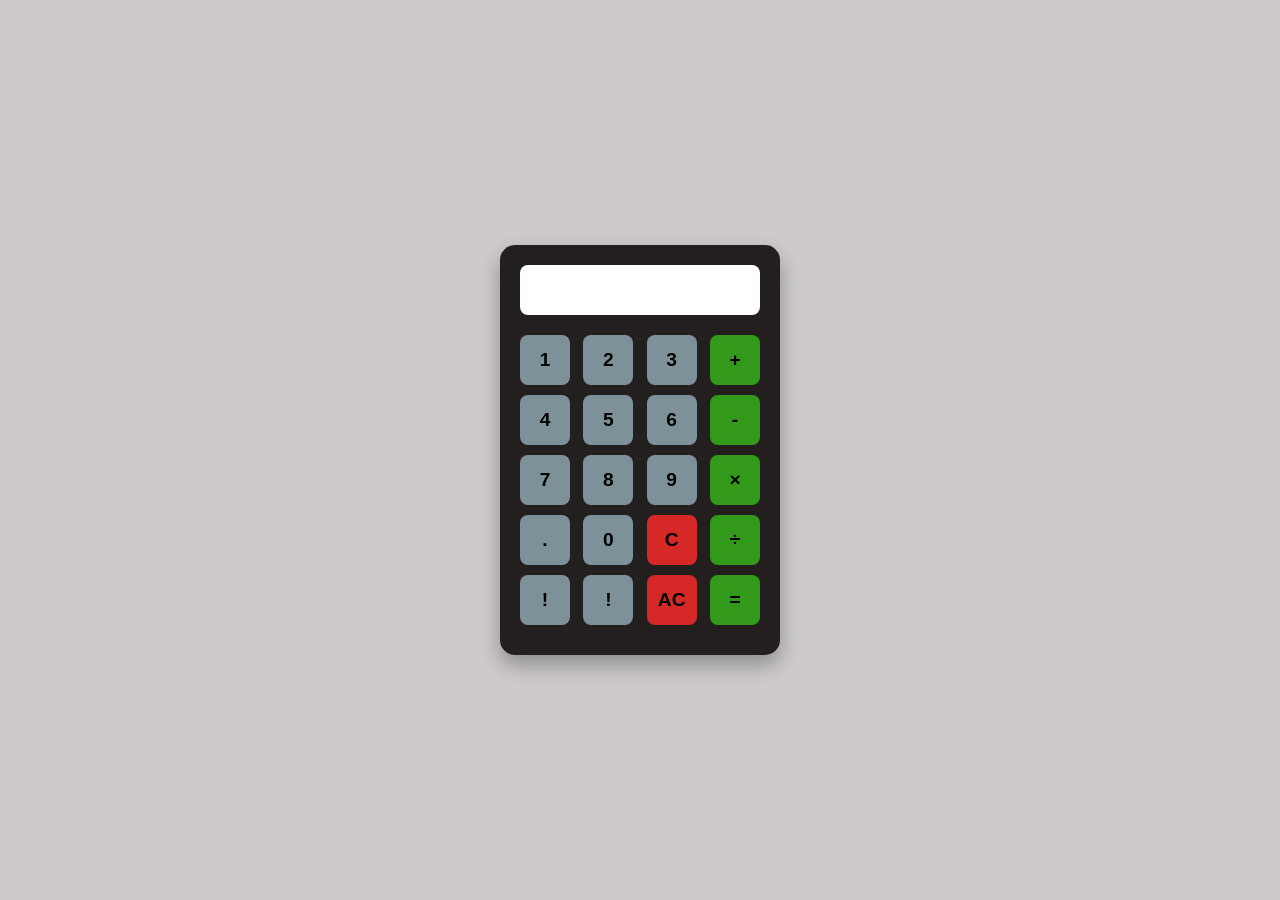
<file: Calculator/index.html>
<!DOCTYPE html>
<html lang="en">
<head>
    <meta charset="UTF-8">
    <meta name="viewport" content="width=device-width, initial-scale=1.0">
    <title>JS Practice</title>
    <link rel="stylesheet" href="style.css">
</head>
<body>
    <div id="cal" class="calContainer">
        <div class="outputArea">
            <h3 id="outputH3"></h3>
        </div>
        <div class="button-row">
            <button id="oneBtn" class="btns">1</button>
            <button id="twoBtn" class="btns">2</button>
            <button id="threeBtn" class="btns">3</button>
            <button id="plusBtn" class="btns">+</button>
        </div>
        <div class="button-row">
            <button id="fourBtn" class="btns">4</button>
            <button id="fiveBtn" class="btns">5</button>
            <button id="sixBtn" class="btns">6</button>
            <button id="minusBtn" class="btns">-</button>
        </div>
        <div class="button-row">
            <button id="sevenBtn" class="btns">7</button>
            <button id="eightBtn" class="btns">8</button>
            <button id="nineBtn" class="btns">9</button>
            <button id="multiplyBtn" class="btns">×</button>
        </div>
        <div class="button-row">
            <button id="dotBtn" class="btns">.</button>
            <button id="zeroBtn" class="btns">0</button>
            <button id="clearBtn" class="btns">C</button>
            <button id="divideBtn" class="btns">÷</button>
        </div>
        <div class="button-row">
            <button class="btns">!</button>
            <button class="btns">!</button>
            <button id="allClearBtn" class="btns">AC</button>
            <button id="equalBtn" class="btns">=</button>
        </div>
    </div>
    <script src="index.js"></script>
</body>
</html>
</file>
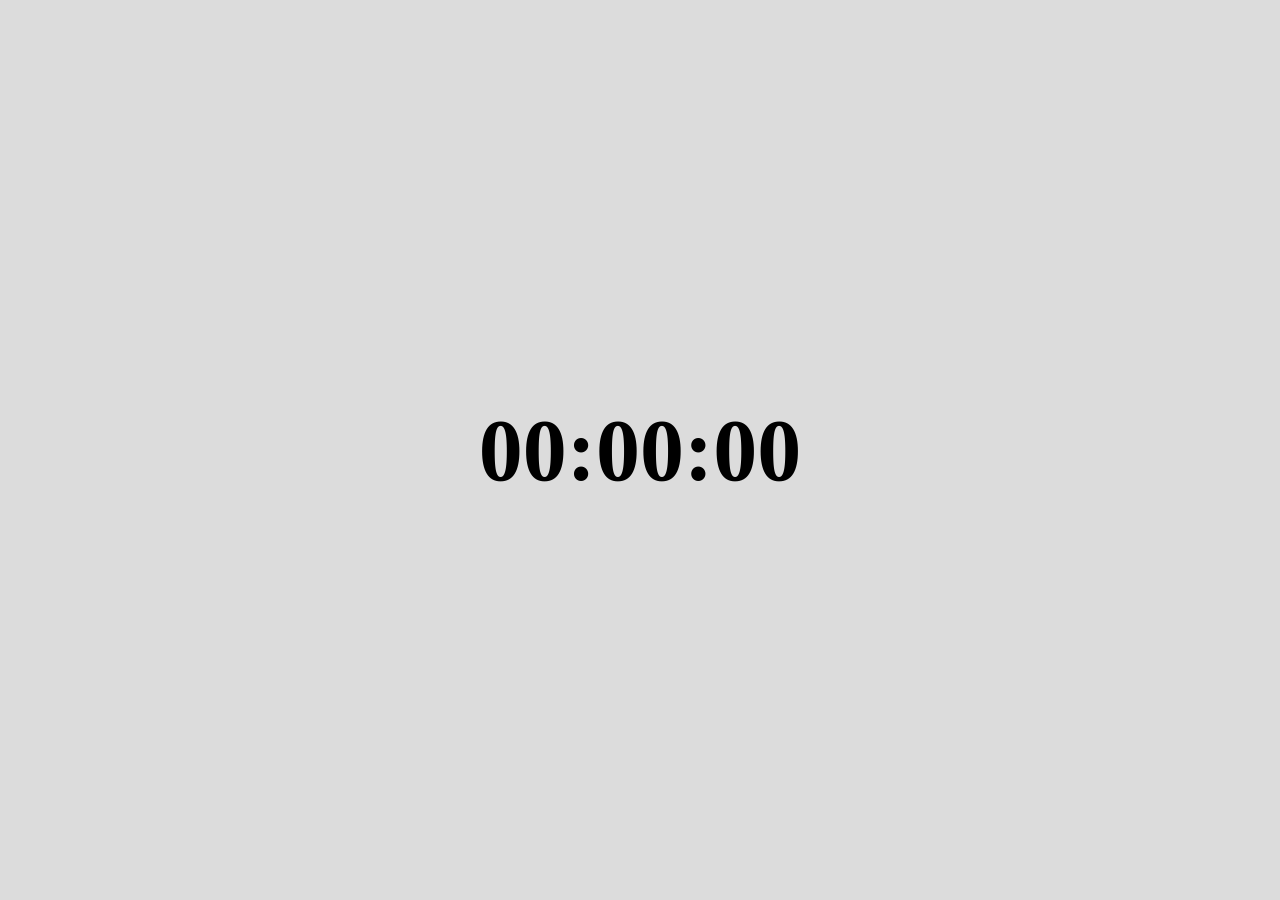
<file: Digital-Clock/index.html>
<!DOCTYPE html>
<html lang="en">
<head>
    <meta charset="UTF-8">
    <title>JS Practice</title>
    <link rel="stylesheet" href="style.css">
</head>
<body>
    <div id="clock-container">
        <h1 id="clock">00:00:00</h1>
    </div>


    <script src="script.js"></script>
</body>
</html>
</file>
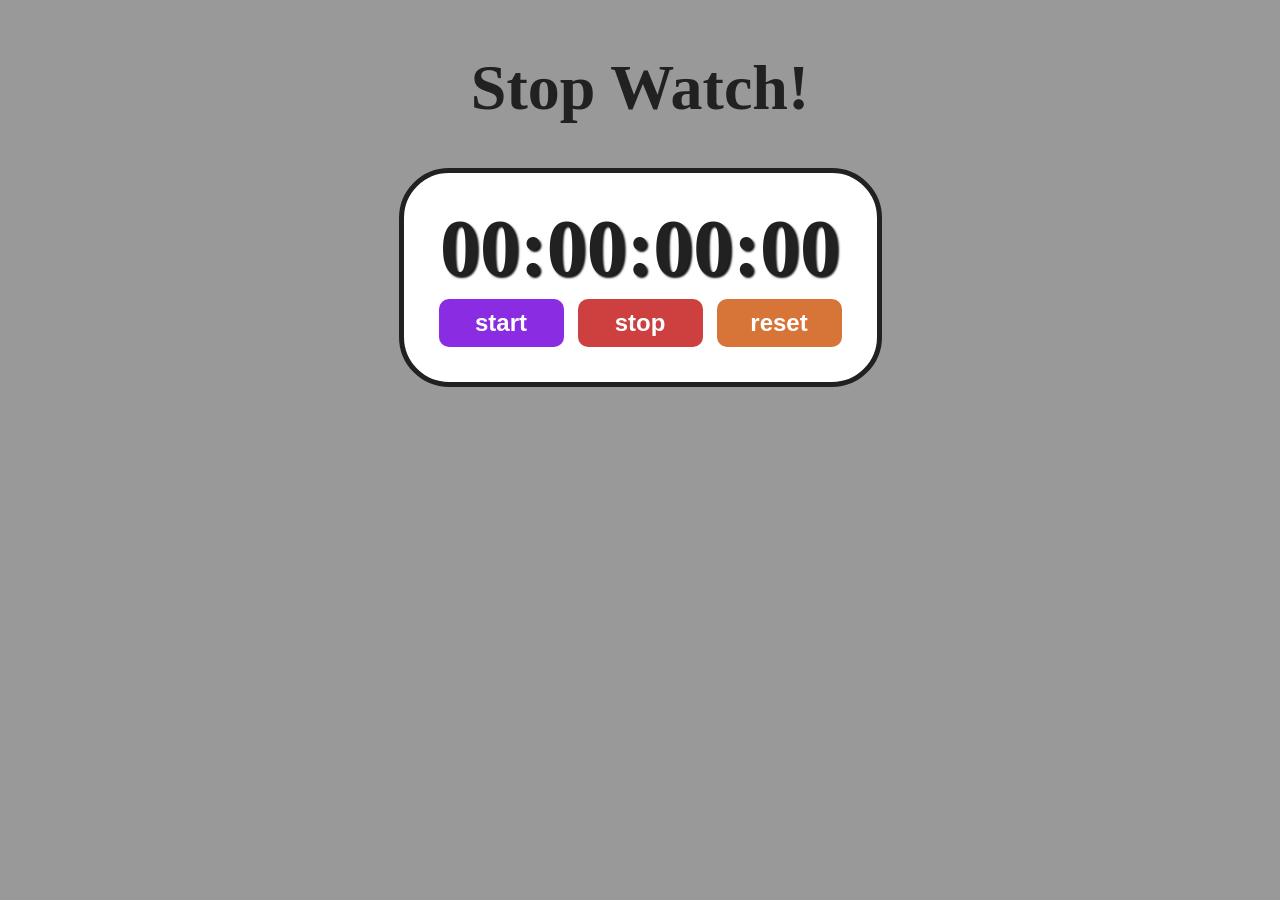
<file: StopWatch/index.html>
<!DOCTYPE html>
<html lang="en">
<head>
    <meta charset="UTF-8">
    <title>JS Practice</title>
    <link rel="stylesheet" href="style.css">
</head>
<body>
    <h1 id="myH1">Stop Watch!</h1>
    <div id="container">
        <div id="display">
            00:00:00:00
        </div>
        <div id="controls">
            <button id="startBtn" onclick="start()">start</button>
            <button id="stopBtn" onclick="stop()">stop</button>
            <button id="resetBtn" onclick="reset()">reset</button>
        </div>
    </div>

    <script src="script.js"></script>
</body>
</html>
</file>
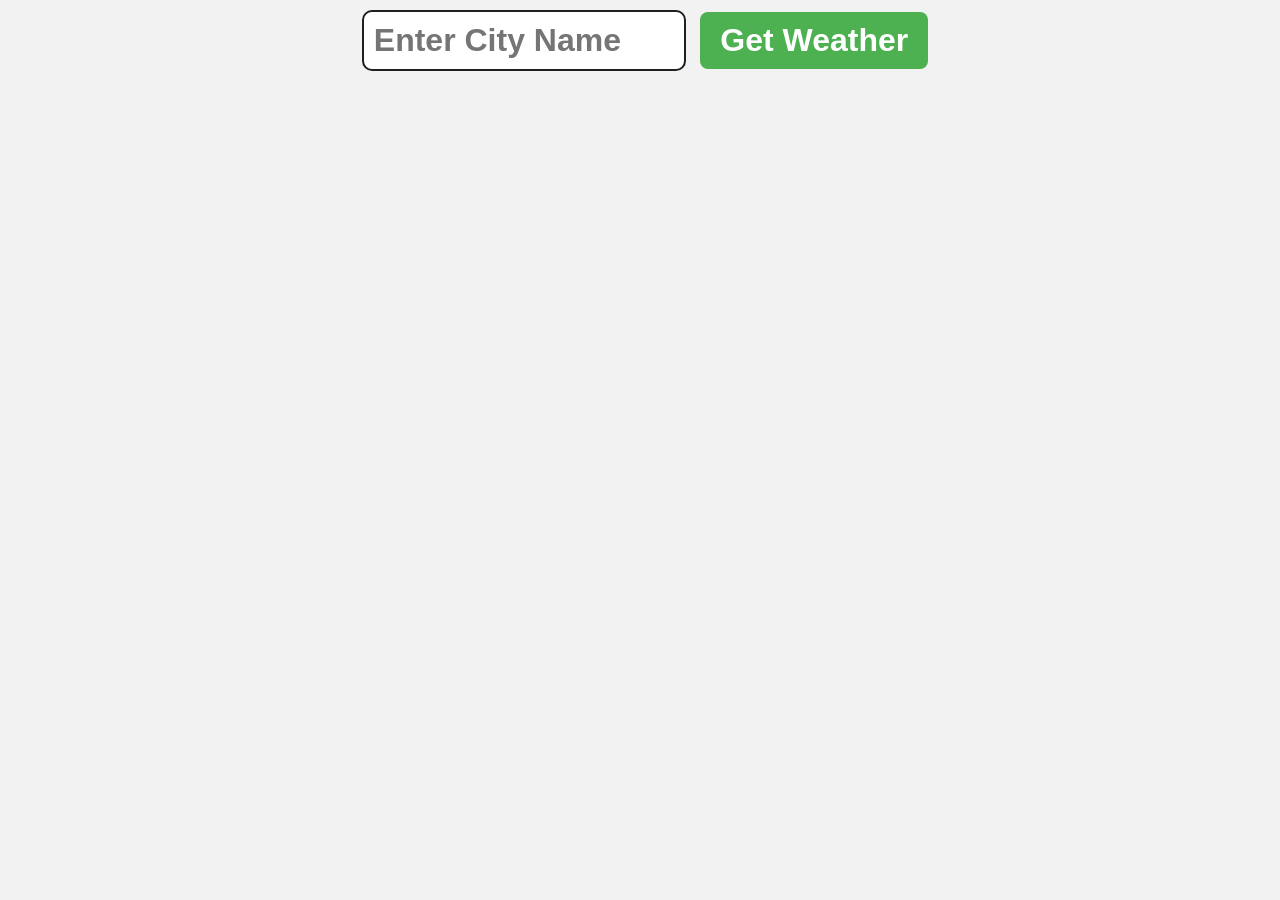
<file: WeatherApp/index.html>
<!DOCTYPE html>
<html lang="en">
<head>
    <meta charset="UTF-8">
    <meta name="viewport" content="width=device-width, initial-scale=1.0">
    <title>JS Practice</title>
    <link href="style.css" rel="stylesheet">
</head>
<body>
    <form id="weatherForm">
        <input id="text" class="cityInput" placeholder="Enter City Name">
        <button type="submit">Get Weather</button>
    </form>

    <div class="card" style="display: none;">
    </div>
    <script src="script.js"></script>
</body>
</html>
</file>
<file: Calculator/style.css>
* {
    box-sizing: border-box;
    margin: 0;
    padding: 0;
}

body {
    font-family: 'Segoe UI', Tahoma, Geneva, Verdana, sans-serif;
    height: 100vh;
    display: flex;
    justify-content: center;
    align-items: center;
    background-color: hsl(0, 3%, 80%);
}

.calContainer {
    background-color: hsl(0, 5%, 13%);
    padding: 20px;
    width: 280px;
    border-radius: 15px;
    box-shadow: 0 10px 20px rgba(0, 0, 0, 0.3);
}

.outputArea {
    background-color: #fff;
    width: 100%;
    height: 50px;
    margin-bottom: 20px;
    border-radius: 8px;
    display: flex;
    align-items: center;
    justify-content: flex-end;
    padding: 0 15px;
    overflow: hidden;
}

#outputH3 {
    font-size: 1.5rem;
    color: #0f0f0f;
    white-space: nowrap;
}

.button-row {
    display: flex;
    justify-content: space-between;
    margin-bottom: 10px;
}

.btns {
    width: 50px;
    height: 50px;
    background-color: hsl(195, 12%, 54%);
    color: rgb(3, 3, 3);
    border: none;
    border-radius: 8px;
    font-size: 1.2rem;
    font-weight: bold;
    cursor: pointer;
    transition: background-color 0.2s, transform 0.1s;
}

.btns:hover {
    background-color: hsl(195, 41%, 35%);
}

.btns:active {
    transform: scale(0.95);
}

#plusBtn, #minusBtn, #multiplyBtn, #divideBtn, #equalBtn {
    background-color: hsl(108, 71%, 35%);
}

#clearBtn {
    background-color: hsl(0, 69%, 50%);
}

#allClearBtn{
    background-color: hsl(0, 69%, 50%);
}
</file>
<file: Digital-Clock/style.css>
body{
    margin: 0;
}

#clock-container{
    display: flex;
    justify-content: center;
    align-items: center;
    height: 100vh;
    background-color: hsla(0, 0%, 19%, 0.169);
}

#clock{
    font-family: verdana;
    font-size: 5.5em;
}
</file>
<file: StopWatch/style.css>
body{
    display: flex;
    flex-direction: column;
    align-items: center;
    background-color: hsla(0, 0%, 0%, 0.4);
}

#myH1{
    font-size: 4rem;
    font-family: verdana;
    color: hsl(0, 0%, 13%);
}

#container{
    display: flex;
    flex-direction: column;
    align-items: center;
    padding: 30px;
    border: 5px solid;
    border-radius: 50px;
    border-color: hsl(0, 0%, 13%);
    background-color: hsl(0, 0%, 100%);
}

#display{
    font-size: 5rem;
    font-family: verdana;
    font-weight: bold;
    color: hsl(0, 0%, 13%);
    text-shadow: 2px 2px 2px hsl(0, 2%, 9%);
}

#controls button{
    font-size: 1.5rem;
    font-weight: bold;
    padding: 10px 20px;
    margin: 5px;
    min-width: 125px;
    border: none;
    border-radius: 10px;
    cursor: pointer;
    color: white;
}

#startBtn{
    background-color: hsl(271, 76%, 53%);
}

#startBtn:hover{
    background-color: hsl(271, 76%, 33%);
}

#stopBtn{
    background-color: hsl(0, 59%, 53%);
}

#stopBtn:hover{
    background-color: hsl(0, 59%, 33%);
}

#resetBtn{
    background-color: hsl(23, 67%, 53%);
}

#resetBtn:hover{
    background-color: hsl(23, 67%, 33%);
}
</file>
<file: WeatherApp/style.css>
body{
    font-family: Arial, Helvetica, sans-serif;
    background-color: hsl(0, 0%, 95%);
    margin: 0;
    display: flex;
    flex-direction: column;
    align-items: center;
}

.weatherForm{
    margin: 20px;
}

.cityInput{
    padding: 10px;
    font-size: 2rem;
    font-weight: bold;
    border: 2px solid hsl(0, 0%, 12%);
    border-radius: 10px;
    margin: 10px;
    width: 300px;
}

button[type="submit"]{
    padding: 10px 20px;
    font-weight: bold;
    font-size: 2rem;
    background-color: hsl(122, 39%, 50%);
    color: white;
    border: none;
    border-radius: 8px;
    cursor: pointer;
}

button[type="submit"]:hover{
    background-color: hsl(122, 39%, 40%);
}

.card{
    background: linear-gradient(180deg, hsl(210, 100%, 75%), hsl(40, 100%, 75%));
    padding: 50px;
    border-radius: 10px;
    box-shadow: 2px 2px 5px hsla(0, 0%, 0%, 0.5);
    min-width: 300px;
    display: flex;
    flex-direction: column;
    align-items: center;
}

h1{
    font-size: 3.5rem;
    margin-top: 0;
    margin-bottom: 25px;
}
p{
    font-size: 1.5rem;
    margin: 5px 0;
}

.cityDisplay, .tempDisplay{
    font-size: 3.5rem;
    font-weight: bold;
    color: hsla(0, 0%, 0%, 0.75);
    margin-bottom: 25px;
}

.humidityDisplay{
    font-weight: bold;
    margin-bottom: 25px;
}

.descDisplay{
    font-style: italic;
    font-weight: bold;
    font-size: 2rem;
}

.weatherEmoji{
    margin: 0;
    font-size: 7.5rem;
}

.errorDisplay{
    font-size: 2.5rem;
    font-weight: bold;
    color: hsla(0, 0%, 0%, 0.75);
}
</file>
